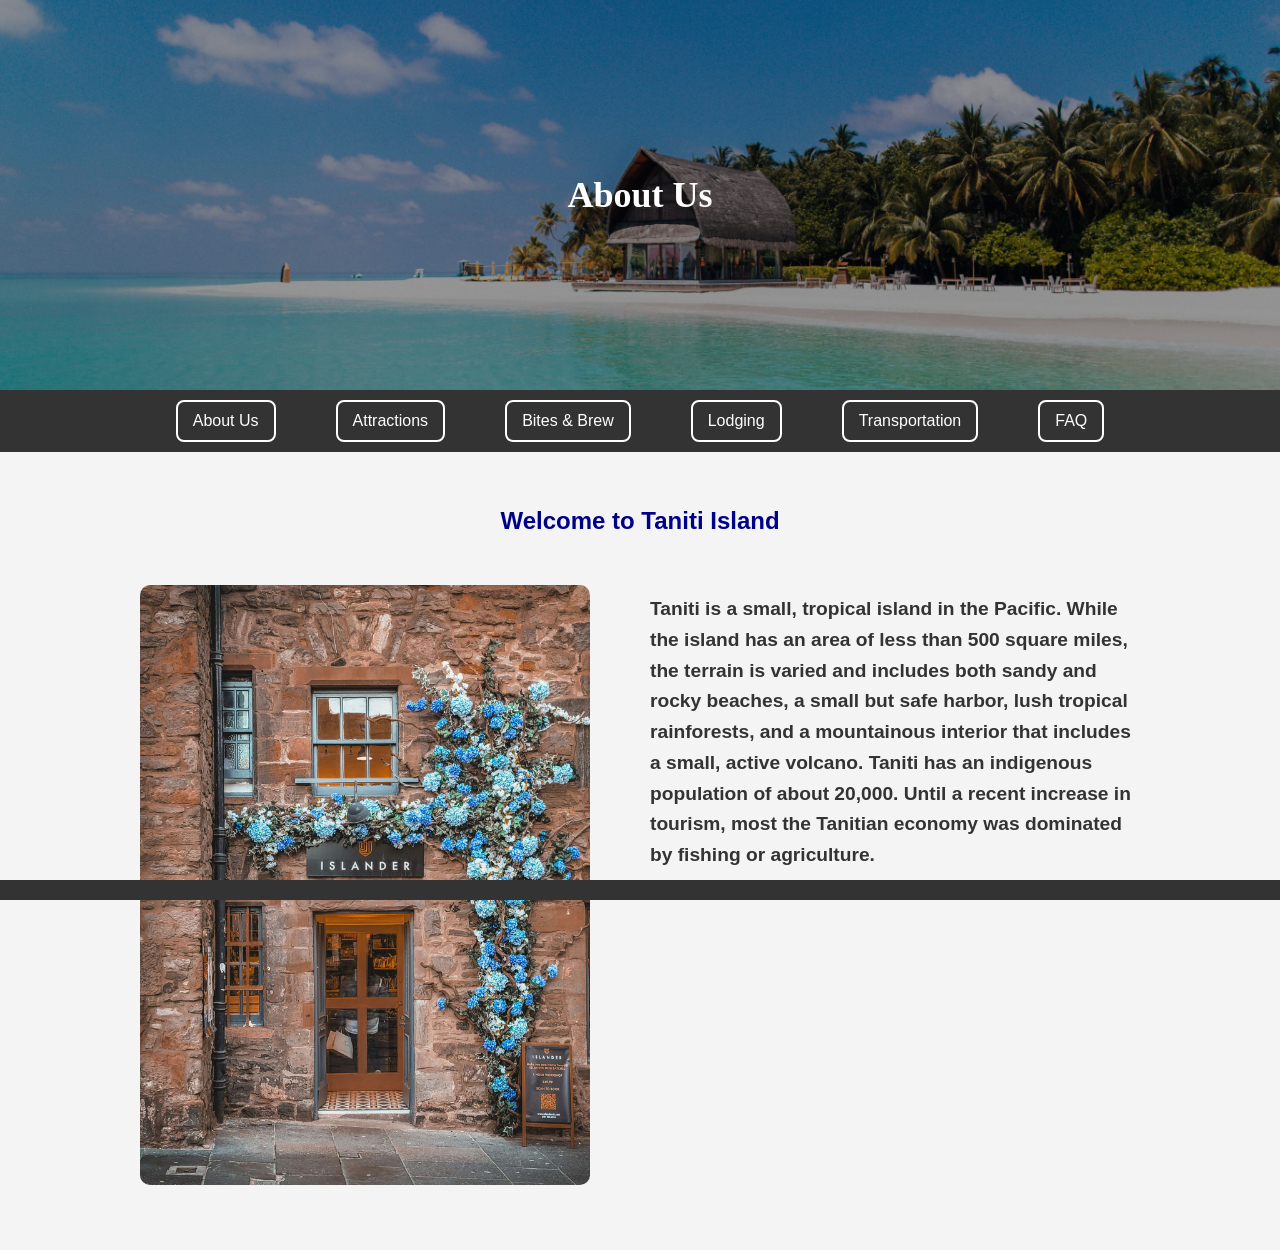
<file: index.html>
<!DOCTYPE html>
<html lang="en">
<head>
    <meta charset="UTF-8">
    <meta name="viewport" content="width=device-width, initial-scale=1.0">
    <title>Taniti Island</title>
    <link rel="icon" type="image/png" href="palmtreelogo.png">
    <link rel="stylesheet" href="styles.css">
</head>
<body>

     <!-- This is the header section -->
    <header>
        <h1>About Us</h1>
    </header>

     <!-- This is the navigation section -->
    <nav class="navbar">
        <ul>
            <li><a href="index.html">About Us</a></li>
            <li><a href="attractions.html">Attractions</a></li>
            <li><a href="bitesandbrew.html">Bites & Brew</a></li>
            <li><a href="lodging.html">Lodging</a></li>
            <li><a href="transport.html">Transportation</a></li>
            <li><a href="faq.html">FAQ</a></li>
            
        </ul>
    </nav>

    <!--This is the section part-->
    <div class="container">
        <section id="section_home">
            <h2>Welcome to Taniti Island</h2>
            <div class="about-wrapper">
                <img src="Images/town.jpg" alt="Town" class="about-image">
                <p class="about-paragraph">Taniti is a small, tropical island in the Pacific. While the island has an area of less than 500 square miles, the terrain is varied and includes both sandy and rocky beaches, a small but safe harbor, lush tropical rainforests, and a mountainous interior that includes a small, active volcano. Taniti has an indigenous population of about 20,000. Until a recent increase in tourism, most the Tanitian economy was dominated by fishing or agriculture.<br></p>
            </div>
        </section>
    </div>

    <!--This is the footer/citation section-->
    <footer class="citations">
        
    </footer>
</body>
</html>
</file>
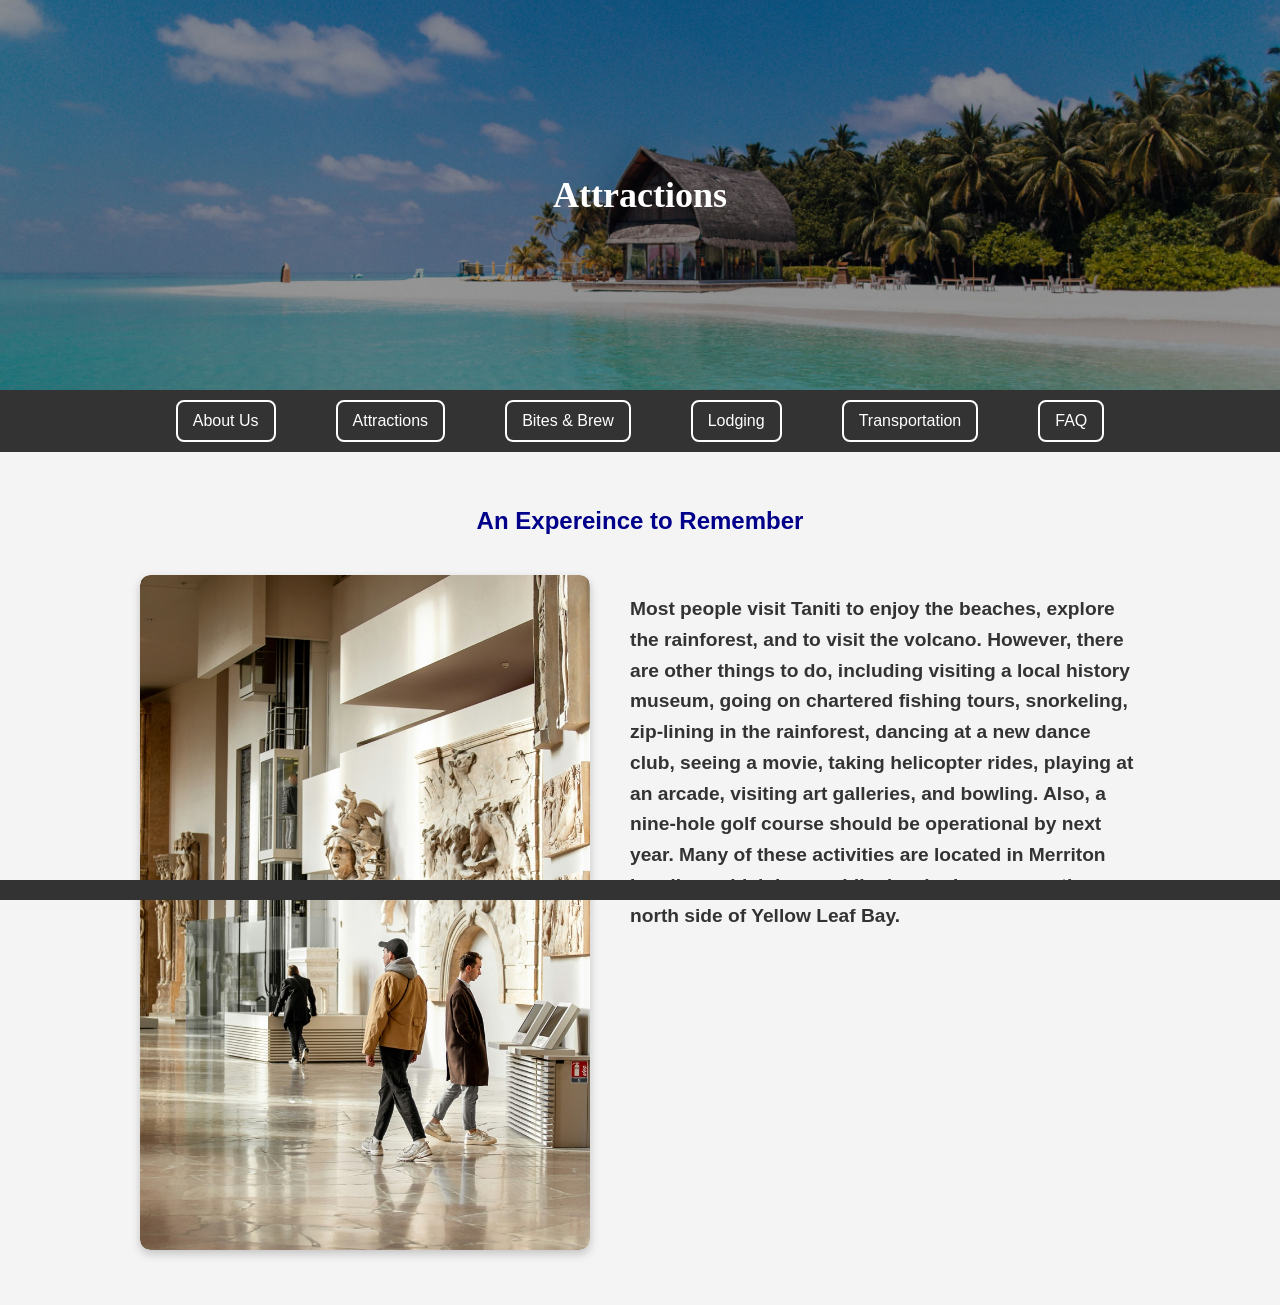
<file: attractions.html>
<!DOCTYPE html>
<html lang="en">
<head>
    <meta charset="UTF-8">
    <meta name="viewport" content="width=device-width, initial-scale=1.0">
    <title>Taniti Island</title>
    <link rel="icon" type="image/png" href="palmtreelogo.png">
    <link rel="stylesheet" href="styles.css">
</head>
<body>

     <!-- This is the header section -->
    <header>
        <h1>Attractions</h1>
    </header>

     <!-- This is the navigation section -->
    <nav class="navbar">
        <ul>
            <li><a href="index.html">About Us</a></li>
            <li><a href="attractions.html">Attractions</a></li>
            <li><a href="bitesandbrew.html">Bites & Brew</a></li>
            <li><a href="lodging.html">Lodging</a></li>
            <li><a href="transport.html">Transportation</a></li>
            <li><a href="faq.html">FAQ</a></li>
            
        </ul>

    </nav>

    <!--This is the section part-->
    <div class="container">
        <section id="section_home">
            <h2>An Expereince to Remember</h2>
            <div class="about-wrapper">
            <div class="slideshow-container">
                <img class="slide" src="Images/museum.jpg" alt="Scenery 1">
                <img class="slide" src="Images/volcanos.jpg" alt="Scenery 2">
                <img class="slide" src="Images/snork.jpg" alt="Scenery 3">
                <img class="slide" src="Images/boat.jpg" alt="Scenery 4">
                <img class="slide" src="Images/ziplining.jpg" alt="Scenery 5">
                <img class="slide" src="Images/helicopter.jpg" alt="Scenery 6">
                <img class="slide" src="Images/golf.jpg" alt="Scenery 7">
            </div>
                <p class="about-paragraph">Most people visit Taniti to enjoy the beaches, explore the rainforest, and to visit the volcano. However, there are other things to do, including visiting a local history museum, going on chartered fishing tours, snorkeling, zip-lining in the rainforest, dancing at a new dance club, seeing a movie, taking helicopter rides, playing at an arcade, visiting art galleries, and bowling. Also, a nine-hole golf course should be operational by next year. Many of these activities are located in Merriton Landing, which is a rapidly developing area on the north side of Yellow Leaf Bay.<br></p>
            </div>
        </section>
    </div>

    <script>
         let slideIndex = 0;
        const slides = document.getElementsByClassName("slide");

    function showSlides() {
        for (let i = 0; i < slides.length; i++) {
            slides[i].style.display = "none";
    }

        slideIndex++;
        if (slideIndex > slides.length) {
            slideIndex = 1;
    }

    slides[slideIndex - 1].style.display = "block";
    setTimeout(showSlides, 3000); // Change image every 3 seconds
  }

  showSlides();
</script>

    <!--This is the footer/citation section-->
    <footer class="citations">
        
    </footer>
</body>
</html>
</file>
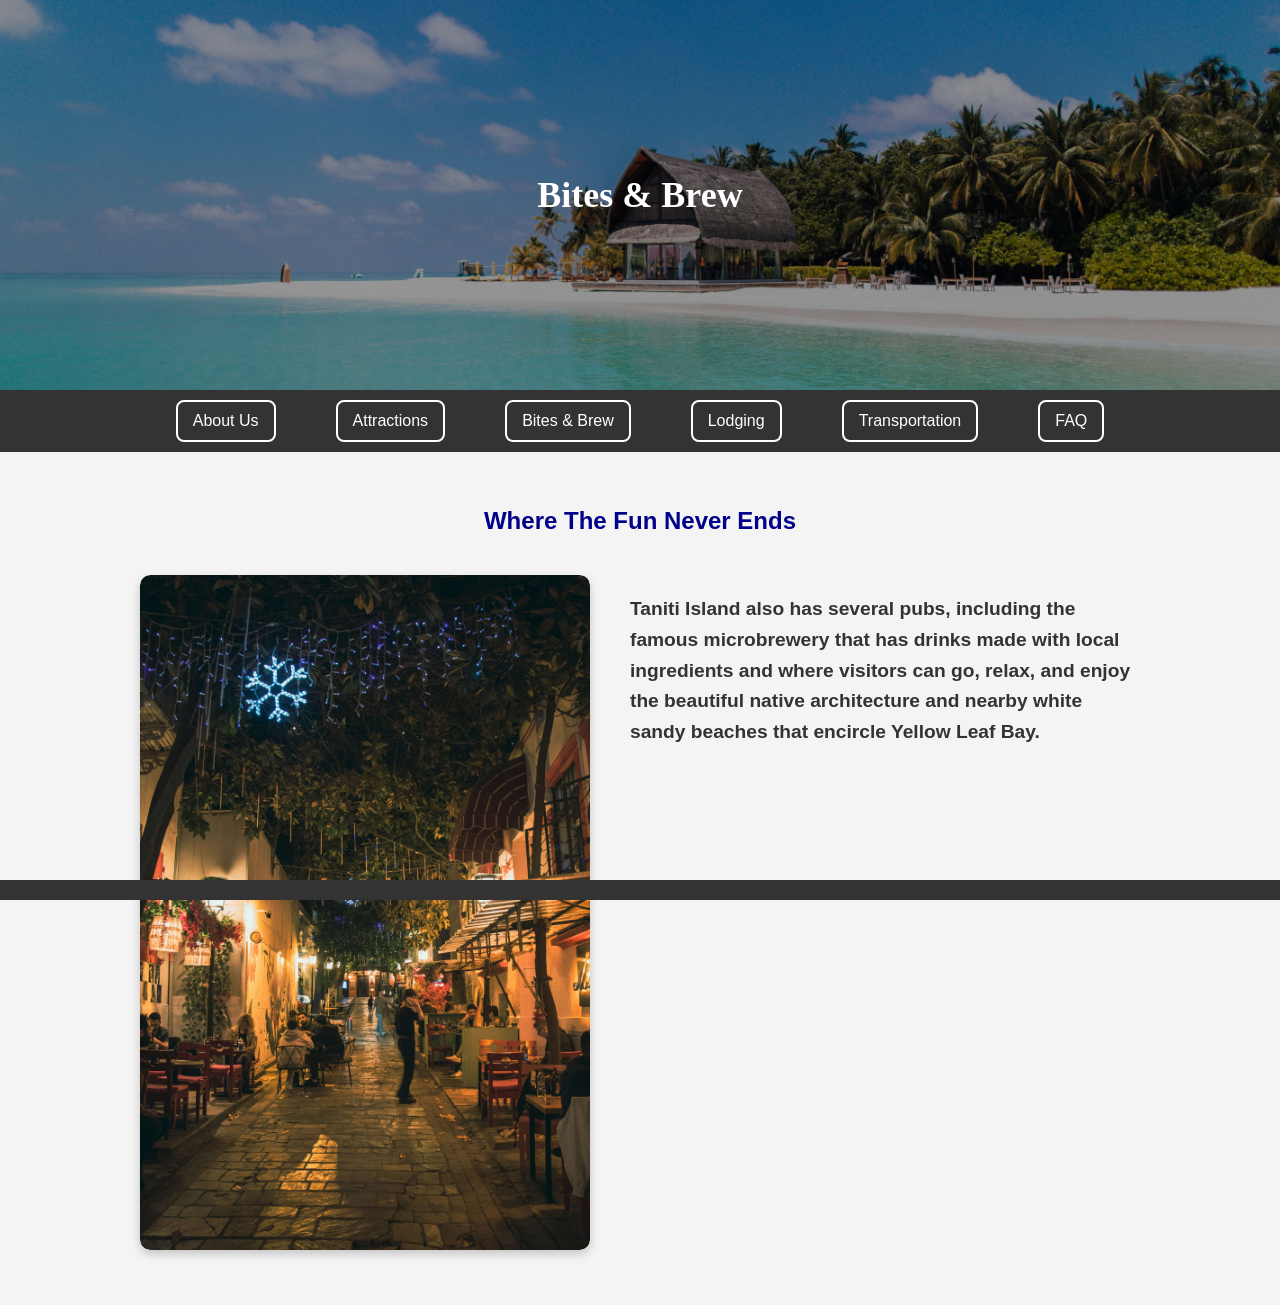
<file: bitesandbrew.html>
<!DOCTYPE html>
<html lang="en">
<head>
    <meta charset="UTF-8">
    <meta name="viewport" content="width=device-width, initial-scale=1.0">
    <title>Taniti Island</title>
    <link rel="icon" type="image/png" href="palmtreelogo.png">
    <link rel="stylesheet" href="styles.css">
</head>
<body>

     <!-- This is the header section -->
    <header>
        <h1>Bites & Brew</h1>
    </header>

     <!-- This is the navigation section -->
    <nav class="navbar">
        <ul>
            <li><a href="index.html">About Us</a></li>
            <li><a href="attractions.html">Attractions</a></li>
            <li><a href="bitesandbrew.html">Bites & Brew</a></li>
            <li><a href="lodging.html">Lodging</a></li>
            <li><a href="transport.html">Transportation</a></li>
            <li><a href="faq.html">FAQ</a></li>
            
        </ul>

    </nav>

    <!--This is the section part-->
    <div class="container">
        <section id="section_home">
            <h2>Where The Fun Never Ends</h2>
            <div class="about-wrapper">
            <div class="slideshow-container">
                <img class="slide" src="Images/barplace.jpg" alt="Scenery 1">
                <img class="slide" src="Images/bar.jpg" alt="Scenery 2">
                <img class="slide" src="Images/brewery.jpg" alt="Scenery 3">
                <img class="slide" src="Images/drinks.jpg" alt="Scenery 4">
                <img class="slide" src="Images/drinks2.jpg" alt="Scenery 5">
            </div>
                <p class="about-paragraph">Taniti Island also has several pubs, including the famous microbrewery that has drinks made with local ingredients and where visitors can go, relax, and enjoy the beautiful native architecture and nearby white sandy beaches that encircle Yellow Leaf Bay.<br></p>
            </div>
        </section>
    </div>

    <script>
         let slideIndex = 0;
        const slides = document.getElementsByClassName("slide");

    function showSlides() {
        for (let i = 0; i < slides.length; i++) {
            slides[i].style.display = "none";
    }

        slideIndex++;
        if (slideIndex > slides.length) {
            slideIndex = 1;
    }

    slides[slideIndex - 1].style.display = "block";
    setTimeout(showSlides, 3000); // Change image every 3 seconds
  }

  showSlides();
</script>

    <!--This is the footer/citation section-->
    <footer class="citations">
        
    </footer>
</body>
</html>
</file>
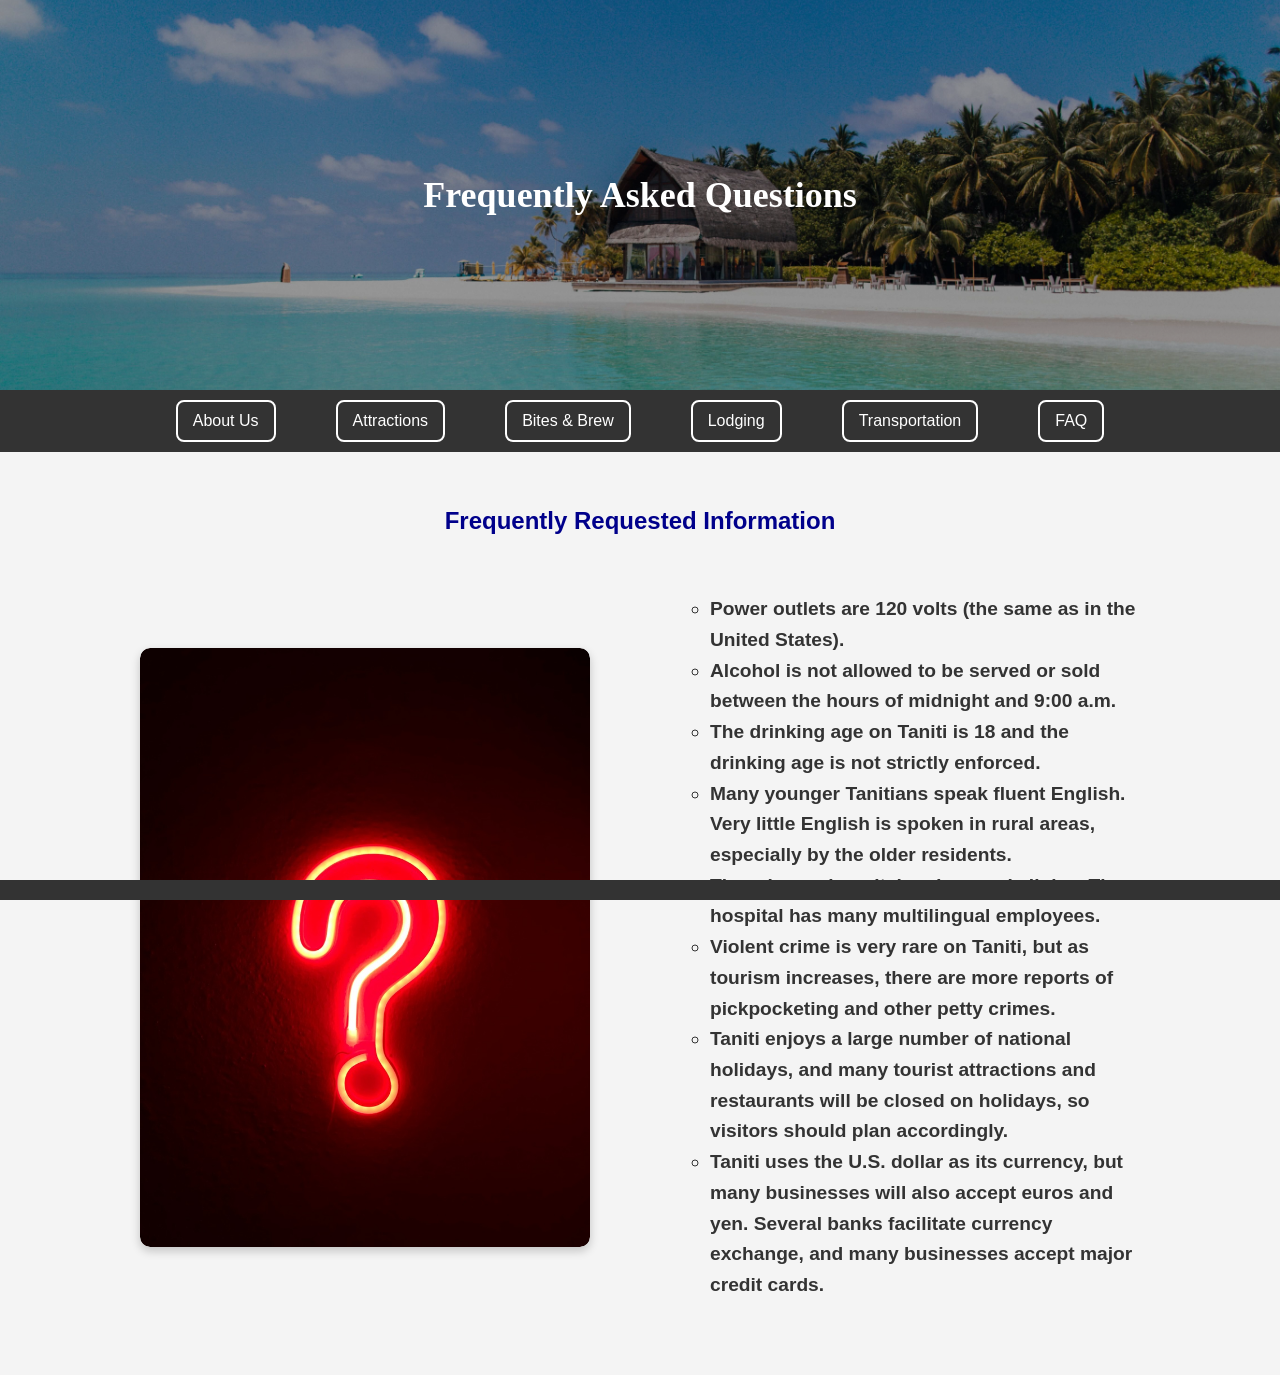
<file: faq.html>
<!DOCTYPE html>
<html lang="en">
<head>
    <meta charset="UTF-8">
    <meta name="viewport" content="width=device-width, initial-scale=1.0">
    <title>Taniti Island</title>
    <link rel="icon" type="image/png" href="palmtreelogo.png">
    <link rel="stylesheet" href="styles.css">
</head>
<body>

     <!-- This is the header section -->
    <header>
        <h1>Frequently Asked Questions</h1>
    </header>

     <!-- This is the navigation section -->
    <nav class="navbar">
      <ul>
            <li><a href="index.html">About Us</a></li>
            <li><a href="attractions.html">Attractions</a></li>
            <li><a href="bitesandbrew.html">Bites & Brew</a></li>
            <li><a href="lodging.html">Lodging</a></li>
            <li><a href="transport.html">Transportation</a></li>
            <li><a href="faq.html">FAQ</a></li>
            
        </ul>

    </nav>

    <!--This is the section part-->
    <div class="container">
        <section id="section_home">
            <h2>Frequently Requested Information</h2>
            <div class="about-wrapper">
            <div class="slideshow-container">
                <img class="slide" src="Images/question.jpg" alt="Scenery 1">
                <img class="slide" src="Images/atm.jpg" alt="Scenery 2">
                <img class="slide" src="Images/bagg.jpg" alt="Scenery 3">
            </div>
                <ul class="about-paragraph">
                    <ul>
                        <li>Power outlets are 120 volts (the same as in the United States).</li>
                        <li>Alcohol is not allowed to be served or sold between the hours of midnight and 9:00 a.m.</li>
                        <li>The drinking age on Taniti is 18 and the drinking age is not strictly enforced.</li>
                        <li>Many younger Tanitians speak fluent English. Very little English is spoken in rural areas, especially by the older residents.</li>
                        <li>There is one hospital and several clinics. The hospital has many multilingual employees.</li>
                        <li>Violent crime is very rare on Taniti, but as tourism increases, there are more reports of pickpocketing and other petty crimes.</li>
                        <li>Taniti enjoys a large number of national holidays, and many tourist attractions and restaurants will be closed on holidays, so visitors should plan accordingly.</li>
                        <li>Taniti uses the U.S. dollar as its currency, but many businesses will also accept euros and yen. Several banks facilitate currency exchange, and many businesses accept major credit cards.</li>
                </ul>
            </div>
        </section>
    </div>

    <script>
         let slideIndex = 0;
        const slides = document.getElementsByClassName("slide");

    function showSlides() {
        for (let i = 0; i < slides.length; i++) {
            slides[i].style.display = "none";
    }

        slideIndex++;
        if (slideIndex > slides.length) {
            slideIndex = 1;
    }

    slides[slideIndex - 1].style.display = "block";
    setTimeout(showSlides, 3000); // Change image every 3 seconds
  }

  showSlides();
</script>

    <!--This is the footer/citation section-->
    <footer class="citations">
        
    </footer>
</body>
</html>
</file>
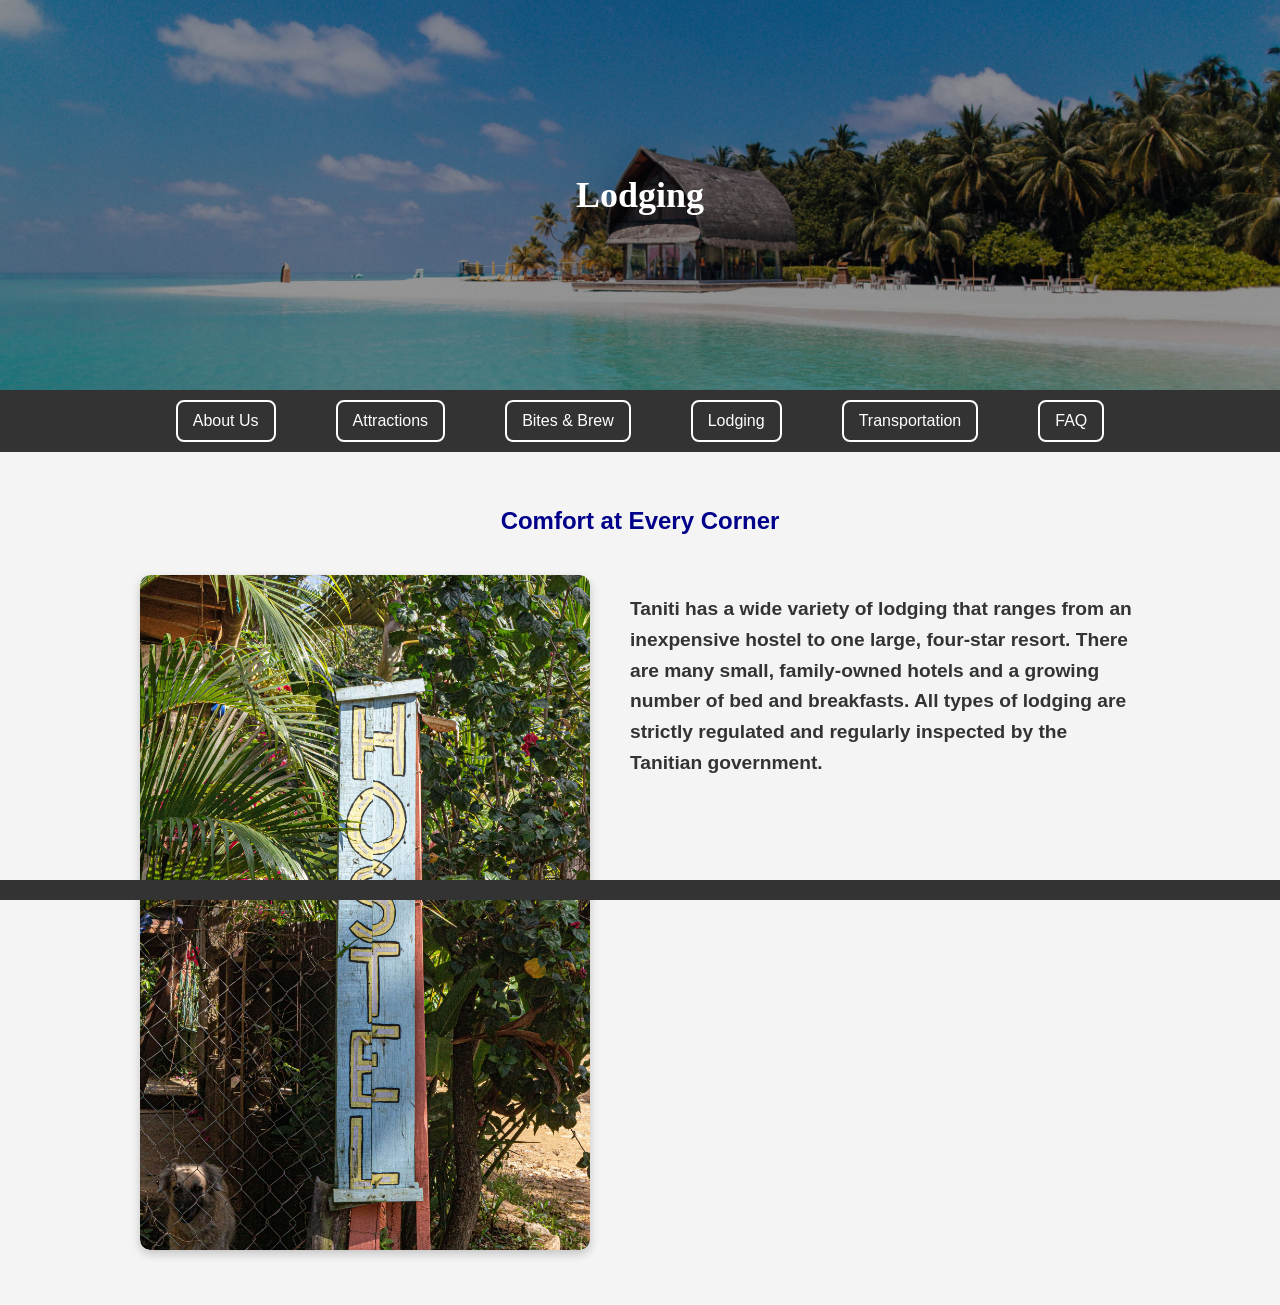
<file: lodging.html>
<!DOCTYPE html>
<html lang="en">
<head>
    <meta charset="UTF-8">
    <meta name="viewport" content="width=device-width, initial-scale=1.0">
    <title>Taniti Island</title>
    <link rel="icon" type="image/png" href="palmtreelogo.png">
    <link rel="stylesheet" href="styles.css">
</head>
<body>

     <!-- This is the header section -->
    <header>
        <h1>Lodging</h1>
    </header>

     <!-- This is the navigation section -->
    <nav class="navbar">
         <ul>
            <li><a href="index.html">About Us</a></li>
            <li><a href="attractions.html">Attractions</a></li>
            <li><a href="bitesandbrew.html">Bites & Brew</a></li>
            <li><a href="lodging.html">Lodging</a></li>
            <li><a href="transport.html">Transportation</a></li>
            <li><a href="faq.html">FAQ</a></li>
            
        </ul>

    </nav>

    <!--This is the section part-->
    <div class="container">
        <section id="section_home">
            <h2>Comfort at Every Corner</h2>
            <div class="about-wrapper">
            <div class="slideshow-container">
                <img class="slide" src="Images/hostel.jpg" alt="Scenery 1">
                <img class="slide" src="Images/hostel2.jpg" alt="Scenery 2">
                <img class="slide" src="Images/resort.jpg" alt="Scenery 3">
                <img class="slide" src="Images/resort2.jpg" alt="Scenery 4">
            </div>
                <p class="about-paragraph">Taniti has a wide variety of lodging that ranges from an inexpensive hostel to one large, four-star resort. There are many small, family-owned hotels and a growing number of bed and breakfasts. All types of lodging are strictly regulated and regularly inspected by the Tanitian government.<br></p>
            </div>
        </section>
    </div>

    <script>
         let slideIndex = 0;
        const slides = document.getElementsByClassName("slide");

    function showSlides() {
        for (let i = 0; i < slides.length; i++) {
            slides[i].style.display = "none";
    }

        slideIndex++;
        if (slideIndex > slides.length) {
            slideIndex = 1;
    }

    slides[slideIndex - 1].style.display = "block";
    setTimeout(showSlides, 3000); // Change image every 3 seconds
  }

  showSlides();
</script>

    <!--This is the footer/citation section-->
    <footer class="citations">
        
    </footer>
</body>
</html>
</file>
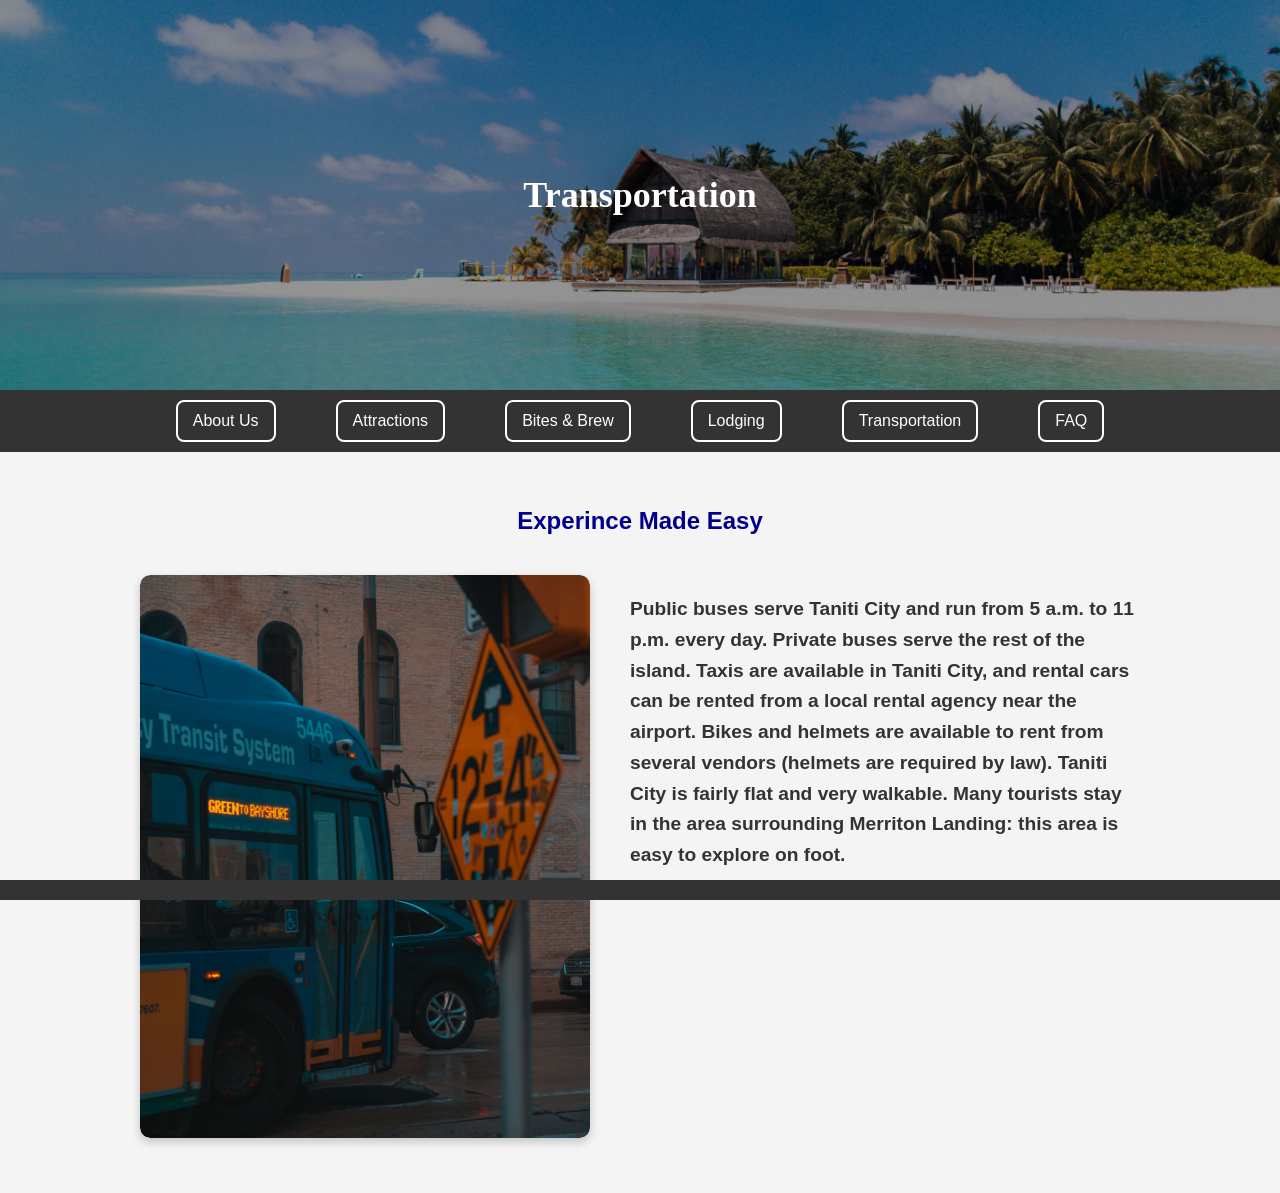
<file: transport.html>
<!DOCTYPE html>
<html lang="en">
<head>
    <meta charset="UTF-8">
    <meta name="viewport" content="width=device-width, initial-scale=1.0">
    <title>Taniti Island</title>
    <link rel="icon" type="image/png" href="palmtreelogo.png">
    <link rel="stylesheet" href="styles.css">
</head>
<body>

     <!-- This is the header section -->
    <header>
        <h1>Transportation</h1>
    </header>

     <!-- This is the navigation section -->
    <nav class="navbar">
 <ul>
            <li><a href="index.html">About Us</a></li>
            <li><a href="attractions.html">Attractions</a></li>
            <li><a href="bitesandbrew.html">Bites & Brew</a></li>
            <li><a href="lodging.html">Lodging</a></li>
            <li><a href="transport.html">Transportation</a></li>
            <li><a href="faq.html">FAQ</a></li>
            
        </ul>

    </nav>

    <!--This is the section part-->
    <div class="container">
        <section id="section_home">
            <h2>Experince Made Easy</h2>
            <div class="about-wrapper">
            <div class="slideshow-container">
                <img class="slide" src="Images/bus.jpg" alt="Scenery 1">
                <img class="slide" src="Images/Taxi.jpg" alt="Scenery 2">
                <img class="slide" src="Images/bike.jpg" alt="Scenery 3">
                <img class="slide" src="Images/car.jpg" alt="Scenery 4">
                <img class="slide" src="Images/walk.jpg" alt="Scenery 5">
            </div>
                <p class="about-paragraph">Public buses serve Taniti City and run from 5 a.m. to 11 p.m. every day. Private buses serve the rest of the island. Taxis are available in Taniti City, and rental cars can be rented from a local rental agency near the airport. Bikes and helmets are available to rent from several vendors (helmets are required by law). Taniti City is fairly flat and very walkable. Many tourists stay in the area surrounding Merriton Landing: this area is easy to explore on foot.<br></p>
            </div>
        </section>
    </div>

    <script>
         let slideIndex = 0;
        const slides = document.getElementsByClassName("slide");

    function showSlides() {
        for (let i = 0; i < slides.length; i++) {
            slides[i].style.display = "none";
    }

        slideIndex++;
        if (slideIndex > slides.length) {
            slideIndex = 1;
    }

    slides[slideIndex - 1].style.display = "block";
    setTimeout(showSlides, 3000); // Change image every 3 seconds
  }

  showSlides();
</script>

    <!--This is the footer/citation section-->
    <footer class="citations">
        
    </footer>
</body>
</html>
</file>
<file: styles.css>
/* Body contains one font family Declaration */
body {
    font-family: Arial, Helvetica, sans-serif;
    margin: 0;
    padding: 0;
    background-color: #f4f4f4;
    box-sizing: border-box;
}

header {
  background-image: url("Images/beach.jpg");
  background-size: cover;
  background-position: center;
  background-repeat: no-repeat;
  color: white;
  padding: 150px 20px;
  text-align: center;
  font-family: 'Times New Roman', Times, serif;
  position: relative;
}

header::before {
  content: "";
  position: absolute;
  top: 0;
  left: 0;
  width: 100%;
  height: 100%;
  background: rgba(0, 0, 0, 0.4); /* Dark overlay */
  z-index: 1;
}

header h1 {
  position: relative;
  z-index: 2;
  font-size: 36px;
}

h2 {
  position: relative;
  text-align: center;
}
.logo-container img {
  max-width: 350px;
  width: 100%;
  height: auto;
}

/* Element Selector */
h3 {
    color: red;
    text-align: center;
}

/* Style the links inside the navigation bar */
.navbar ul {
    list-style: none;
    padding: 10px;
    margin: 0px;
    display: flex;
    justify-content: center;
    background-color: #333;
}

.navbar li {
    margin: 0 30px;
}

/* Style the links inside the navigation bar and Float Property */
.navbar a {
    float: left;
    color: white;
    text-decoration: none;
    padding: 10px 15px;
    border-radius: 8px;
    border: 2px solid white;
    display: block;
}

/* A:Hover Tag Added Below */
.navbar a:hover {
    background-color: #555;
    color: white;
}

.navbar ul li a:hover {
    text-decoration: underline;
}

/* Relative positioning Added Below */
.container {
    position: relative;
    margin: 0;
    padding: 20px;
}

.about-image {
  float: left;
  width: 450px;
  margin: 10px 20px 10px 0;
  border-radius: 8px;
}

.about-paragraph {
  font-size: 1.2rem;
  line-height: 1.6;
  color: #333;
  max-width: 800px;
  font-family: 'Segoe UI', Tahoma, Geneva, Verdana, sans-serif;
  overflow: hidden; /* clears float issues */
}

.about-wrapper {
  display: flex;
  align-items: flex-start;
  gap: 40px;
  padding: 20px;
  max-width: 1000px;
  margin:0 auto;
}

.about-wrapper img {
  width: 450px;
  height: auto;
  border-radius: 10px;
  flex-shrink: 0;
}

.about-wrapper p {
  font-size: 1.2rem;
  line-height: 1.6;
  color: #333;
  max-width: 1000px;
}

/* ID Selector Used to Format Specific elemnts on a Page */
#section_home {
    flex: 1;
    padding: 5px 35px;
    color: darkblue;
    font-weight: bold;
    padding: 15px;
}

#section_home ol li {
    margin-bottom: 10px;
    line-height: 1.5;
}

/* Absolute positioning Added Below*/
aside {
    position: absolute;
    top: 100px;
    right: 350px;
    display: flex;
    gap: 30px;
    width: auto;
    max-width: 320px;
}

.slideshow-container {
  max-width: 800px;
  position: relative;
  margin: auto;
  border-radius: 10px;
  overflow: hidden;
  box-shadow: 0 4px 10px rgba(0, 0, 0, 0.2);
}

.slide {
  width: 100%;
  display: none;
}

.slideshow-container {
  width: 450px;
  height: auto;
  border-radius: 10px;
  flex-shrink: 0;
}

footer {
    background-color: #333;
    color: white;
    text-align: center;
    padding: 10px 0;
    position: fixed;
    bottom: 0;
    width: 100%;
    margin: 0;
    border: none;
}

@media screen and (max-width: 768px) {
    aside {
        position: static;
        width: 100%;
        margin-top: 20px; 
        max-width: 100%;
        gap: 20px;
    }

    #section_home {
        padding: 5px 20px;
}
}
</file>
